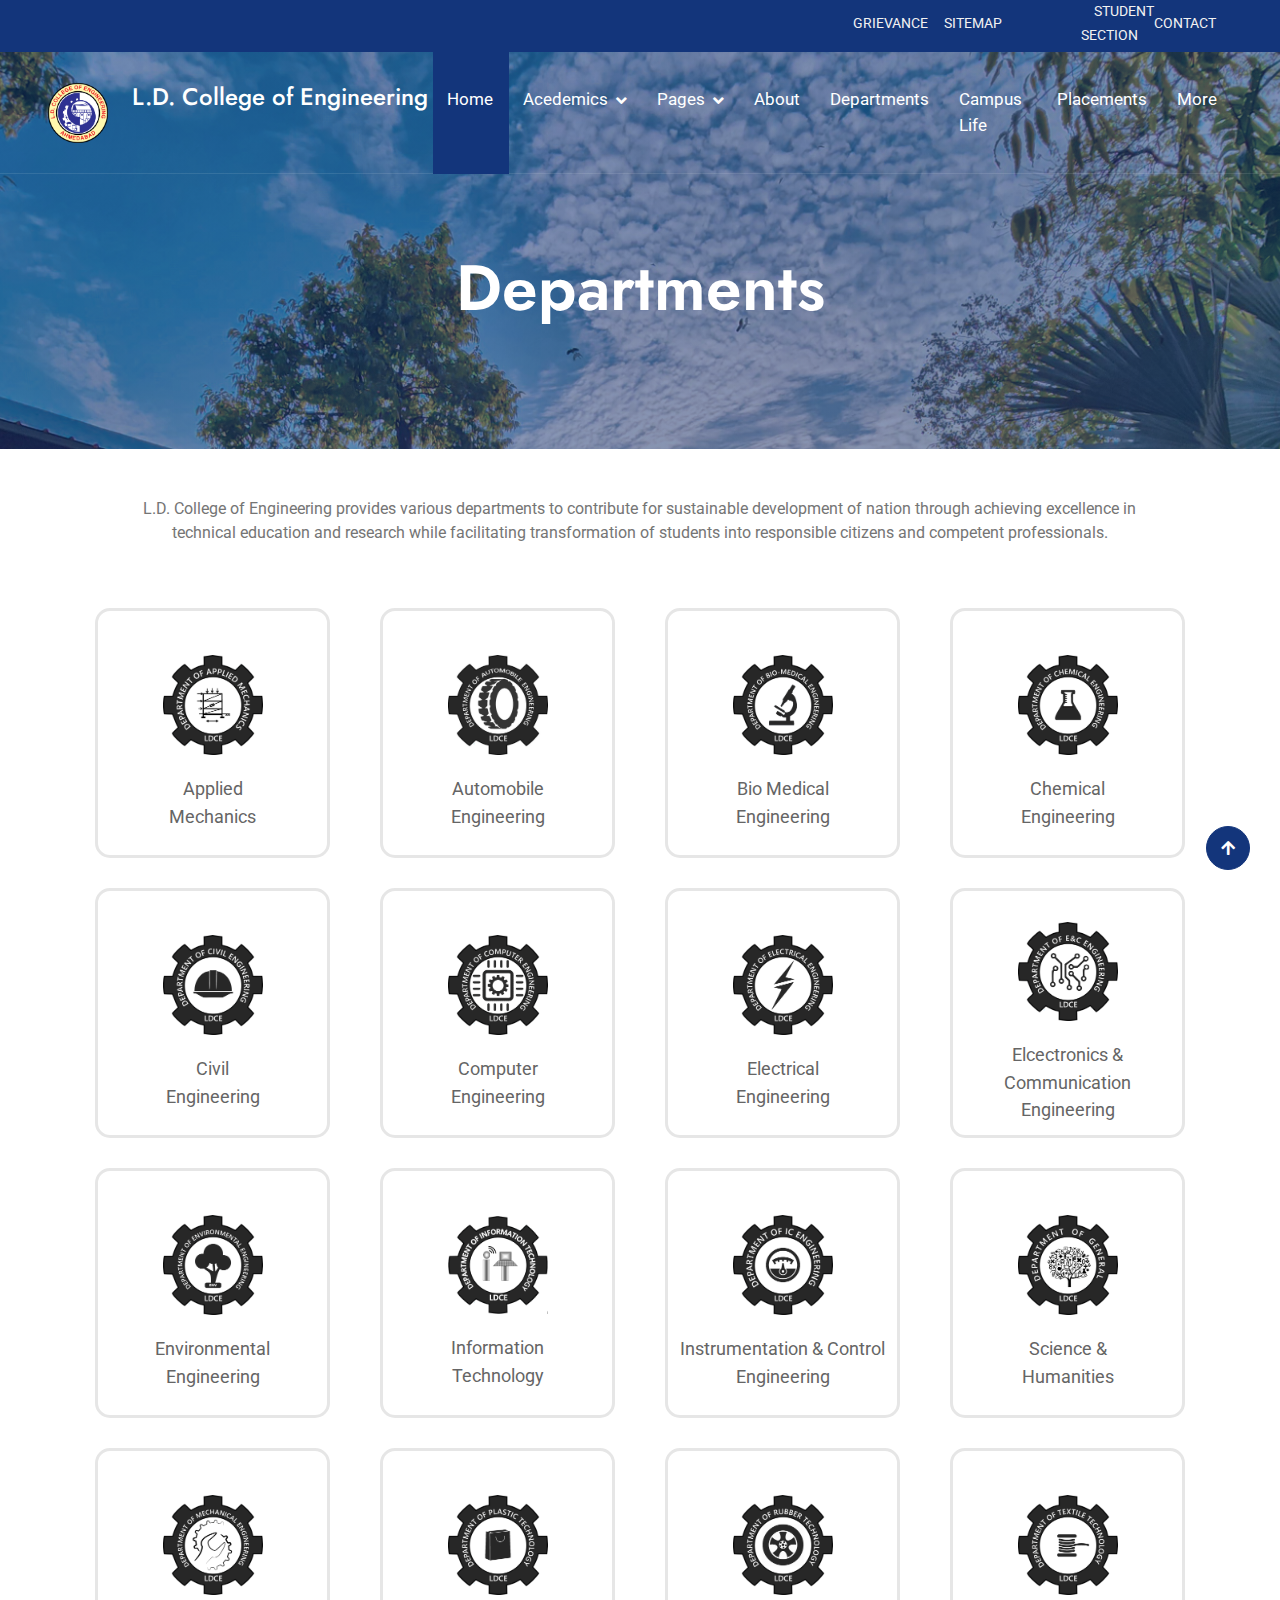
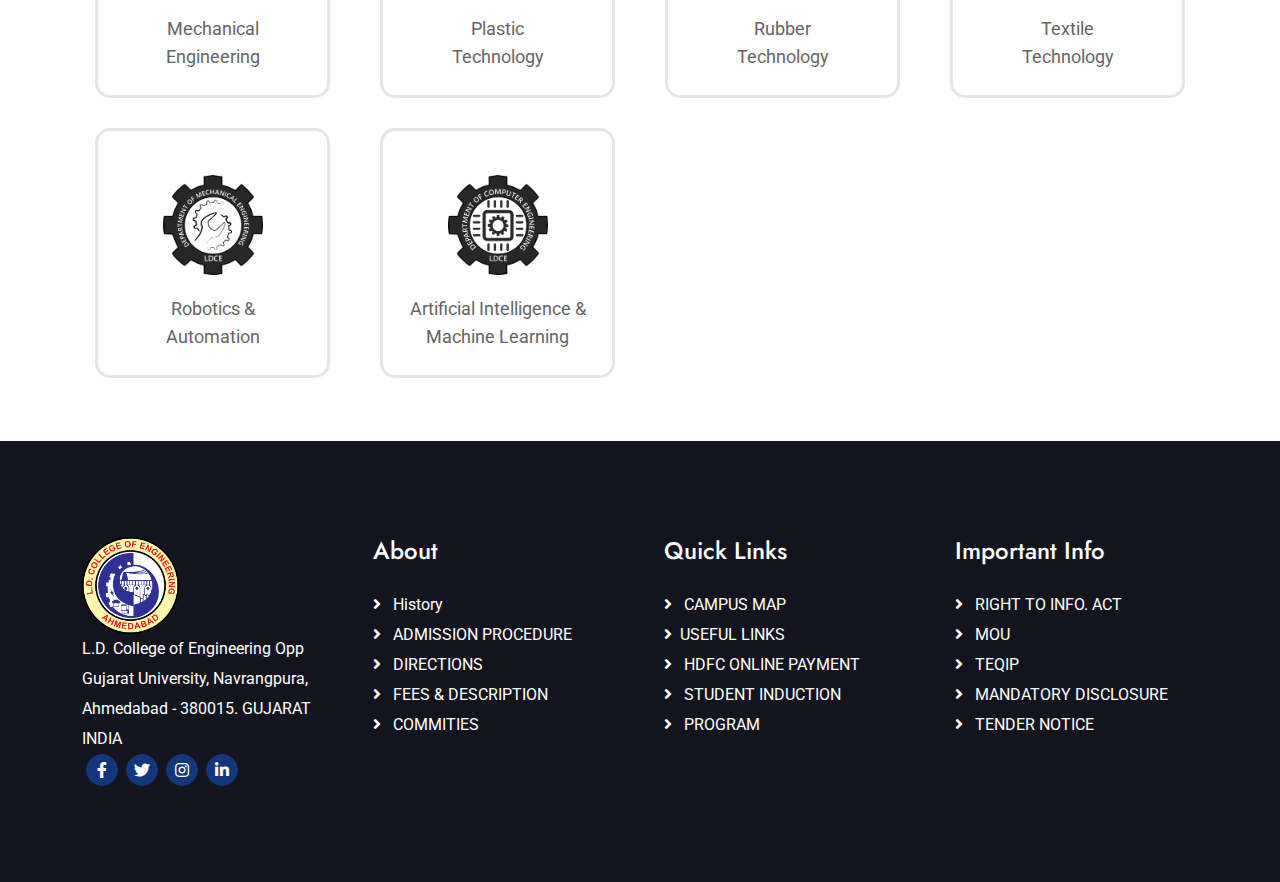
<file: departments.html>
<!DOCTYPE html>
<html lang="en">
<head>
    <meta charset="UTF-8">
    <meta name="viewport" content="width=device-width, initial-scale=1.0">
    <title>Departments || LDCE</title>

        <!-- Google Web Fonts -->
        <link rel="preconnect" href="https://fonts.googleapis.com">
        <link rel="preconnect" href="https://fonts.gstatic.com" crossorigin>
        <link href="https://fonts.googleapis.com/css2?family=Jost:wght@500;600&family=Roboto&display=swap" rel="stylesheet">
    
        <!-- Icon Font Stylesheet -->
        <link rel="stylesheet" href="https://use.fontawesome.com/releases/v5.15.4/css/all.css" />
        <link href="https://cdn.jsdelivr.net/npm/bootstrap-icons@1.4.1/font/bootstrap-icons.css" rel="stylesheet">
    
        <!-- Libraries Stylesheet -->
        <link href="lib/owlcarousel/assets/owl.carousel.min.css" rel="stylesheet">
        <link href="lib/lightbox/css/lightbox.min.css" rel="stylesheet">
    
    
        <!-- Customized Bootstrap Stylesheet -->
        <link href="css/bootstrap.min.css" rel="stylesheet">

        <!-- Custom Stylesheet -->
        <link rel="stylesheet" href="./css/style.css">
        <link rel="stylesheet" href="./css/departments.css">
</head>
<body>

    <!-- Topbar Start -->
    <div id="#" class="container-fluid bg-primary px-5 d-none d-lg-block">
        <div class="row gx-0">
            <div class="col-lg-8 text-center text-lg-start mb-2 mb-lg-0">
                <div class="d-inline-flex align-items-center" style="height: 45px;">
                    <!-- <a class="btn btn-sm btn-outline-light btn-sm-square rounded-circle me-2" href=""><i class="fab fa-twitter fw-normal"></i></a>
                        <a class="btn btn-sm btn-outline-light btn-sm-square rounded-circle me-2" href=""><i class="fab fa-facebook-f fw-normal"></i></a>
                        <a class="btn btn-sm btn-outline-light btn-sm-square rounded-circle me-2" href=""><i class="fab fa-linkedin-in fw-normal"></i></a>
                        <a class="btn btn-sm btn-outline-light btn-sm-square rounded-circle me-2" href=""><i class="fab fa-instagram fw-normal"></i></a>
                        <a class="btn btn-sm btn-outline-light btn-sm-square rounded-circle" href=""><i class="fab fa-youtube fw-normal"></i></a> -->
                </div>
            </div>
            <div class="col-lg-4 text-center text-lg-end">
                <div class="d-inline-flex align-items-center" style="height: 45px;">
                    <a href="#"><small class="me-3 text-light"></small></a>
                    <a href="#"><small class="me-3 text-light">GRIEVANCE</small></a>
                    <a href="#"><small class="me-3 text-light">SITEMAP</small></a>
                    <a href="#"><small class="me-3 text-light">STUDENT SECTION</small></a>
                    <a href="#"><small class="me-3 text-light">CONTACT</small></a>

                    <!-- <div class="dropdown">
                            <a href="#" class="dropdown-toggle text-light" data-bs-toggle="dropdown"><small><i class="fa fa-home me-2"></i> My Dashboard</small></a>
                            <div class="dropdown-menu rounded">
                                <a href="#" class="dropdown-item"><i class="fas fa-user-alt me-2"></i> My Profile</a>
                                <a href="#" class="dropdown-item"><i class="fas fa-comment-alt me-2"></i> Inbox</a>
                                <a href="#" class="dropdown-item"><i class="fas fa-bell me-2"></i> Notifications</a>
                                <a href="#" class="dropdown-item"><i class="fas fa-cog me-2"></i> Account Settings</a>
                                <a href="#" class="dropdown-item"><i class="fas fa-power-off me-2"></i> Log Out</a>
                            </div>
                        </div> -->
                </div>
            </div>
        </div>
    </div>
    <!-- Topbar End -->

    <!-- Navbar & Hero Start -->
    <div class="container-fluid position-relative p-0">
        <nav class="navbar navbar-expand-lg navbar-light px-4 px-lg-5 py-3 py-lg-0">
            <a href="" class="navbar-brand p-0">
                <div class="row">
                    <div class="col-lg-6 col-md-6 col-sm-6" style="width: auto;">
                        <img src="img/ldce-logo.png" alt="Logo">
                    </div>
                    <div class="col-lg-6 col-md-6 col-sm-6">
                        <h4><i class=""></i>L.D. College of Engineering</h4>
                    </div>
                </div>

            </a>
            <button class="navbar-toggler" type="button" data-bs-toggle="collapse" data-bs-target="#navbarCollapse">
                <span class="fa fa-bars"></span>
            </button>
            <div class="collapse navbar-collapse" id="navbarCollapse">
                <div class="navbar-nav ms-auto py-0">
                    <a href="index.html" class="nav-item nav-link active">Home</a>



                    <div class="nav-item dropdown">
                        <a href="#" class="nav-link dropdown-toggle" data-bs-toggle="dropdown">Acedemics</a>
                        <div class="dropdown-menu m-0">
                            <a href="" class="dropdown-item">BE Admission & Courses</a>
                            <a href="" class="dropdown-item">PDDC Courses</a>
                            <a href="" class="dropdown-item">PG Admission Courses</a>

                        </div>
                    </div>

                    <div class="nav-item dropdown">
                        <a href="#" class="nav-link dropdown-toggle" data-bs-toggle="dropdown">Pages</a>
                        <div class="dropdown-menu m-0">
                            <a href="" class="dropdown-item">BE Admission & Courses</a>
                            <a href="" class="dropdown-item">PDDC Courses</a>
                            <a href="" class="dropdown-item">PG Admission Courses</a>

                        </div>
                    </div>

                    <a href="#" class="nav-item nav-link">About</a>
                    <a href="#" class="nav-item nav-link">Departments</a>
                    <a href="#" class="nav-item nav-link">Campus Life</a>
                    <a href="#" class="nav-item nav-link">Placements</a>
                    <a href="#" class="nav-item nav-link">More</a>

                    <!-- <div class="nav-item dropdown">
                            <a href="#" class="nav-link dropdown-toggle" data-bs-toggle="dropdown">Pages</a>
                           
                       
                            <div class="dropdown-menu m-0">
                                <a href="destination.html" class="dropdown-item">Destination</a>
                                <a href="tour.html" class="dropdown-item">Explore Tour</a>
                                <a href="booking.html" class="dropdown-item">Travel Booking</a>
                                <a href="gallery.html" class="dropdown-item">Our Gallery</a>
                                <a href="guides.html" class="dropdown-item">Travel Guides</a>
                                <a href="testimonial.html" class="dropdown-item">Testimonial</a>
                                <a href="404.html" class="dropdown-item">404 Page</a>
                            </div>
                        </div>
                        -->

                </div>
                <!-- <a href="" class="btn btn-primary rounded-pill py-2 px-4 ms-lg-4">Book Now</a> -->
            </div>
        </nav>
        <!-- Header Start -->
        <div class="container-fluid bg-dept">
            <div class="container text-center py-5" style="max-width: 900px;">
                <h3 class="text-white display-3 mb-4">Departments</h3>
            </div>
        </div>
        <!-- Header End -->

        <!-- departments Start -->

        <section class="container background-light py-5">
            <div class="mx-auto mb-5 text-center vision" >
                <p class="">
                    L.D. College of Engineering provides various departments to contribute for sustainable development of nation through achieving excellence in technical education and research while facilitating transformation of students into responsible citizens and competent professionals.
                </p>
            </div>

            <!--? Department Presentation -->

            <div class="row text-center">
                <div class="dept-box col-lg-3 col-md-3 col-sm-12">
                    <div class="dept-content">
                        <img class="dept-logo" src="./img/dept-logo//applied-mechanics-logo.png" alt="" srcset="">
                        <a href="">Applied <br>
                             Mechanics</a>
                    </div>
                </div>
                <div class="dept-box col-lg-3 col-md-3 col-sm-12">
                    <div class="dept-content">
                        <img class="dept-logo" src="./img/dept-logo/automobile-engineering-logo.jpg" alt="" srcset="">
                        <a href="">Automobile <br>
                             Engineering</a>
                    </div>
                </div>
                <div class="dept-box col-lg-3 col-md-3 col-sm-12">
                    <div class="dept-content">
                        <img class="dept-logo" src="./img/dept-logo/biomedical-engineering-logo.png" alt="" srcset="">
                        <a href="">Bio Medical <br>
                             Engineering</a>
                    </div>
                </div>
                <div class="dept-box col-lg-3 col-md-3 col-sm-12">
                    <div class="dept-content">
                        <img class="dept-logo" src="./img/dept-logo/chemical-engineering-logo.png" alt="" srcset="">
                        <a href="">Chemical <br>
                             Engineering</a>
                    </div>
                </div>
            </div>


            <div class="row text-center">
                <div class="dept-box col-lg-3 col-md-3 col-sm-12">
                    <div class="dept-content">
                        <img class="dept-logo" src="./img/dept-logo/civil-engineering-logo.png" alt="" srcset="">
                        <a href="">Civil <br>
                             Engineering</a>
                    </div>
                </div>
                <div class="dept-box col-lg-3 col-md-3 col-sm-12">
                    <div class="dept-content">
                        <img class="dept-logo" src="./img/dept-logo/computer-engineering-logo.png" alt="" srcset="">
                        <a href="">Computer <br>
                             Engineering</a>
                    </div>
                </div>
                <div class="dept-box col-lg-3 col-md-3 col-sm-12">
                    <div class="dept-content">
                        <img class="dept-logo" src="./img/dept-logo/electrical-engineering-logo.png" alt="" srcset="">
                        <a href="">Electrical <br>
                             Engineering</a>
                    </div>
                </div>
                <div class="dept-box col-lg-3 col-md-3 col-sm-12">
                    <div class="dept-content">
                        <img class="dept-logo" src="./img/dept-logo/electronics-&-communication-engineering-logo.png" alt="" srcset="">
                        <a href="">Elcectronics & Communication <br>
                             Engineering</a>
                    </div>
                </div>
            </div>

            <div class="row text-center">
                <div class="dept-box col-lg-3 col-md-3 col-sm-12">
                    <div class="dept-content">
                        <img class="dept-logo" src="./img/dept-logo/environmental-engineering-logo.png" alt="" srcset="">
                        <a href="">Environmental <br>
                             Engineering</a>
                    </div>
                </div>
                <div class="dept-box col-lg-3 col-md-3 col-sm-12">
                    <div class="dept-content">
                        <img class="dept-logo" src="./img/dept-logo/information-technology-logo.png" alt="" srcset="">
                        <a href="">Information <br>
                             Technology</a>
                    </div>
                </div>
                <div class="dept-box col-lg-3 col-md-3 col-sm-12">
                    <div class="dept-content">
                        <img class="dept-logo" src="./img/dept-logo/instrumentation-control-engineering-logo.png" alt="" srcset="">
                        <a href="">Instrumentation & Control <br>
                             Engineering</a>
                    </div>
                </div>
                <div class="dept-box col-lg-3 col-md-3 col-sm-12">
                    <div class="dept-content">
                        <img class="dept-logo" src="./img/dept-logo/general-logo.png" alt="" srcset="">
                        <a href="">Science & <br>
                             Humanities</a>
                    </div>
                </div>
            </div>

            <div class="row text-center">
                <div class="dept-box col-lg-3 col-md-3 col-sm-12">
                    <div class="dept-content">
                        <img class="dept-logo" src="./img/dept-logo/mechanical-engineering-logo.png" alt="" srcset="">
                        <a href="">Mechanical <br>
                             Engineering</a>
                    </div>
                </div>
                <div class="dept-box col-lg-3 col-md-3 col-sm-12">
                    <div class="dept-content">
                        <img class="dept-logo" src="./img/dept-logo/plastic-technology-logo.png" alt="" srcset="">
                        <a href="">Plastic <br>
                             Technology</a>
                    </div>
                </div>
                <div class="dept-box col-lg-3 col-md-3 col-sm-12">
                    <div class="dept-content">
                        <img class="dept-logo" src="./img/dept-logo/rubber-technology-logo.png" alt="" srcset="">
                        <a href="">Rubber <br>
                             Technology</a>
                    </div>
                </div>
                <div class="dept-box col-lg-3 col-md-3 col-sm-12">
                    <div class="dept-content">
                        <img class="dept-logo" src="./img/dept-logo/textile-technology-logo.png" alt="" srcset="">
                        <a href="">Textile <br>
                             Technology</a>
                    </div>
                </div>
            </div>

            <div class="row text-center">
                <div class="dept-box col-lg-3 col-md-3 col-sm-12">
                    <div class="dept-content">
                        <img class="dept-logo" src="./img/dept-logo/mechanical-engineering-logo.png" alt="" srcset="">
                        <a href="">Robotics & <br>
                             Automation</a>
                    </div>
                </div>
                <div class="dept-box col-lg-3 col-md-3 col-sm-12">
                    <div class="dept-content">
                        <img class="dept-logo" src="./img/dept-logo/computer-engineering-logo (1).png" alt="" srcset="">
                        <a href="">Artificial Intelligence & <br>
                             Machine Learning</a>
                    </div>
                </div>
            </div>

        </section>


        <!--? Departments Section Ends -->


            <!-- Footer Start -->
    <div class="container-fluid footer py-5">
        <div class="container py-5">
            <div class="row g-5">
                <div class="col-md-6 col-lg-6 col-xl-3">
                    <div class="footer-item d-flex flex-column">
                        <!-- <h4 class="mb-4 text-white">Get In Touch</h4> -->
                        <img src="img/ldce-logo.png" width="40%" alt="Logo">

                        <a href=""><i class=""></i> L.D. College of Engineering Opp Gujarat University, Navrangpura,
                            Ahmedabad - 380015. GUJARAT INDIA</a>
                        <!-- <a href=""><i class="fas fa-envelope me-2"></i> info@example.com</a>
                        <a href=""><i class="fas fa-phone me-2"></i> +012 345 67890</a>
                        <a href="" class="mb-3"><i class="fas fa-print me-2"></i> +012 345 67890</a> -->
                        <div class="d-flex align-items-center">
                            <!-- <i class="fas fa-share fa-2x text-white me-2"></i> -->
                            <a class="btn-square btn btn-primary rounded-circle mx-1" href=""><i
                                    class="fab fa-facebook-f"></i></a>
                            <a class="btn-square btn btn-primary rounded-circle mx-1" href=""><i
                                    class="fab fa-twitter"></i></a>
                            <a class="btn-square btn btn-primary rounded-circle mx-1" href=""><i
                                    class="fab fa-instagram"></i></a>
                            <a class="btn-square btn btn-primary rounded-circle mx-1" href=""><i
                                    class="fab fa-linkedin-in"></i></a>
                        </div>
                    </div>
                </div>
                <div class="col-md-6 col-lg-6 col-xl-3">
                    <div class="footer-item d-flex flex-column">
                        <h4 class="mb-4 text-white">About</h4>
                        <a href=""><i class="fas fa-angle-right me-2"></i> History</a>
                        <a href=""><i class="fas fa-angle-right me-2"></i> ADMISSION PROCEDURE</a>
                        <a href=""><i class="fas fa-angle-right me-2"></i> DIRECTIONS</a>
                        <a href=""><i class="fas fa-angle-right me-2"></i> FEES & DESCRIPTION</a>
                        <a href=""><i class="fas fa-angle-right me-2"></i> COMMITIES</a>
                    </div>
                </div>
                <div class="col-md-6 col-lg-6 col-xl-3">
                    <div class="footer-item d-flex flex-column">
                        <h4 class="mb-4 text-white">Quick Links</h4>
                        <a href=""><i class="fas fa-angle-right me-2"></i> CAMPUS MAP</a>
                        <a href=""><i class="fas fa-angle-right me-2"></i>USEFUL LINKS</a>
                        <a href=""><i class="fas fa-angle-right me-2"></i> HDFC ONLINE PAYMENT</a>
                        <a href=""><i class="fas fa-angle-right me-2"></i> STUDENT INDUCTION</a>
                        <a href=""><i class="fas fa-angle-right me-2"></i> PROGRAM</a>
                    </div>
                </div>
                <div class="col-md-6 col-lg-6 col-xl-3">
                    <div class="footer-item d-flex flex-column">
                        <h4 class="mb-4 text-white">Important Info</h4>
                        <a href=""><i class="fas fa-angle-right me-2"></i> RIGHT TO INFO. ACT</a>
                        <a href=""><i class="fas fa-angle-right me-2"></i> MOU</a>
                        <a href=""><i class="fas fa-angle-right me-2"></i> TEQIP</a>
                        <a href=""><i class="fas fa-angle-right me-2"></i> MANDATORY DISCLOSURE</a>
                        <a href=""><i class="fas fa-angle-right me-2"></i> TENDER NOTICE</a>
                    </div>
                </div>
                <!-- <div class="col-md-6 col-lg-6 col-xl-3">
                    <div class="footer-item">
                        <div class="row gy-3 gx-2 mb-4">
                            <div class="col-xl-6">
                                <form>
                                    <div class="form-floating">
                                        <select class="form-select bg-dark border" id="select1">
                                            <option value="1">Arabic</option>
                                            <option value="2">German</option>
                                            <option value="3">Greek</option>
                                            <option value="3">New York</option>
                                        </select>
                                        <label for="select1">English</label>
                                    </div>
                                </form>
                            </div>
                            <div class="col-xl-6">
                                <form>
                                    <div class="form-floating">
                                        <select class="form-select bg-dark border" id="select1">
                                            <option value="1">USD</option>
                                            <option value="2">EUR</option>
                                            <option value="3">INR</option>
                                            <option value="3">GBP</option>
                                        </select>
                                        <label for="select1">$</label>
                                    </div>
                                </form>
                            </div>
                        </div>
                        <h4 class="text-white mb-3">Payments</h4>
                        <div class="footer-bank-card">
                            <a href="#" class="text-white me-2"><i class="fab fa-cc-amex fa-2x"></i></a>
                            <a href="#" class="text-white me-2"><i class="fab fa-cc-visa fa-2x"></i></a>
                            <a href="#" class="text-white me-2"><i class="fas fa-credit-card fa-2x"></i></a>
                            <a href="#" class="text-white me-2"><i class="fab fa-cc-mastercard fa-2x"></i></a>
                            <a href="#" class="text-white me-2"><i class="fab fa-cc-paypal fa-2x"></i></a>
                            <a href="#" class="text-white"><i class="fab fa-cc-discover fa-2x"></i></a>
                        </div>
                    </div>
                </div> -->
            </div>
        </div>
    </div>
    <!-- Footer End -->

    <!-- Copyright Start -->
    <!-- <div class="container-fluid copyright text-body py-4">
        <div class="container">
            <div class="row g-4 align-items-center">
                <div class="col-md-6 text-center text-md-end mb-md-0">
                    <i class="fas fa-copyright me-2"></i><a class="text-white" href="#">Your Site Name</a>, All right
                    reserved.
                </div>
                <div class="col-md-6 text-center text-md-start"> -->
    <!--/*** This template is free as long as you keep the below author’s credit link/attribution link/backlink. ***/-->
    <!--/*** If you'd like to use the template without the below author’s credit link/attribution link/backlink, ***/-->
    <!--/*** you can purchase the Credit Removal License from "https://htmlcodex.com/credit-removal". ***/-->
    <!-- Designed By <a class="text-white" href="https://htmlcodex.com">HTML Codex</a> Distributed By <a
                        href="https://themewagon.com">ThemeWagon</a>
                </div>
            </div>
        </div>
    </div>
    </div> -->
    <!-- Copyright End -->

    <!-- Back to Top -->
    <a href="#" class="btn btn-primary btn-primary-outline-0 btn-md-square back-to-top"><i
            class="fa fa-arrow-up"></i></a>


    <!-- JavaScript Libraries -->
    <script src="https://ajax.googleapis.com/ajax/libs/jquery/3.6.4/jquery.min.js"></script>
    <script src="https://cdn.jsdelivr.net/npm/bootstrap@5.0.0/dist/js/bootstrap.bundle.min.js"></script>
    <script src="lib/easing/easing.min.js"></script>
    <script src="lib/waypoints/waypoints.min.js"></script>
    <script src="lib/owlcarousel/owl.carousel.min.js"></script>
    <script src="lib/lightbox/js/lightbox.min.js"></script>


    <!-- Template Javascript -->
    <script src="js/main.js"></script>
    
</body>
</html>
</file>
<file: css/style.css>
/*** Spinner Start ***/
/*** Spinner ***/
#spinner {
    opacity: 0;
    visibility: hidden;
    transition: opacity .5s ease-out, visibility 0s linear .5s;
    z-index: 99999;
}

#spinner.show {
    transition: opacity .5s ease-out, visibility 0s linear 0s;
    visibility: visible;
    opacity: 1;
}
/*** Spinner End ***/

.back-to-top {
    position: fixed;
    right: 30px;
    bottom: 30px;
    display: flex;
    width: 45px;
    height: 45px;
    align-items: center;
    justify-content: center;
    transition: 0.5s;
    z-index: 99;
}

/*** Button Start ***/
.btn {
    font-weight: 600;
    transition: .5s;
}

.btn-square {
    width: 32px;
    height: 32px;
}

.btn-sm-square {
    width: 34px;
    height: 34px;
}

.btn-md-square {
    width: 44px;
    height: 44px;
}

.btn-lg-square {
    width: 56px;
    height: 56px;
}

.btn-square,
.btn-sm-square,
.btn-md-square,
.btn-lg-square {
    padding: 0;
    display: flex;
    align-items: center;
    justify-content: center;
    font-weight: normal;
    border-radius: 50%;
}

.btn.btn-primary {
    box-shadow: inset 0 0 0 0 var(--bs-primary);
}

.btn.btn-primary:hover {
    box-shadow: inset 300px 0 0 0 var(--bs-light) !important;
    color: var(--bs-primary) !important;
}

.btn.btn-light {
    box-shadow: inset 0 0 0 0 var(--bs-primary);
}

.btn.btn-light:hover {
    box-shadow: inset 300px 0 0 0 var(--bs-primary);
    color: var(--bs-light) !important;
}

.btn-hover {
    transition: 0.5s;
}

.btn-hover:hover {
    color: var(--bs-secondary) !important;
}

/*** Section Title Start ***/
.section-title {
    position: relative;
    display: inline-block;
    text-transform: uppercase;
    color: var(--bs-primary);
}

.section-title::before {
    content: "";
    width: 50px;
    position: absolute;
    top: 50%;
    right: 0;
    transform: translateY(-50%);
    margin-right: -50px;
    border: 1px solid var(--bs-primary) !important;
}

.section-title::after {
    content: "";
    width: 50px;
    position: absolute;
    top: 50%;
    left: 0;
    transform: translateY(-50%);
    margin-left: -50px;
    border: 1px solid var(--bs-primary) !important;
}


/*** Topbar Start ***/
.fixed-top .container {
    transition: 0.5s;
}

.topbar {
    padding: 2px 10px 2px 20px;
    background: var(--bs-primary) !important;
}

.topbar a,
.topbar a i {
    transition: 0.5s;
}

.topbar a:hover,
.topbar a i:hover {
    color: var(--bs-secondary) !important;
}


@media (max-width: 768px) {
    .topbar {
        display: none;    
    }
}
/*** Topbar End ***/


/*** Navbar ***/
.navbar-light .navbar-nav .nav-link {
    font-family: 'Roboto', sans-serif;
    position: relative;
    padding: 35px 15px;
    color: var(--bs-white) !important;
    font-size: 17px;
    font-weight: 400;
    outline: none;
    transition: .5s;
}

.sticky-top.navbar-light .navbar-nav .nav-link {
    padding: 20px 15px;
    color: var(--bs-dark) !important;
}

.navbar-light .navbar-nav .nav-link:hover,
.navbar-light .navbar-nav .nav-link.active {
    color: var(--bs-white) !important;
}

.navbar-light .navbar-brand h4 {
    color: var(--bs-white);
}

.sticky-top.navbar-light .navbar-brand h4 {
    color: var(--bs-primary);
}

.navbar-light .navbar-brand img {
    max-height: 60px;
    transition: .5s;
}

.sticky-top.navbar-light .navbar-brand img {
    max-height: 45px;
}

.navbar .dropdown-toggle::after {
    border: none;
    content: "\f107";
    font-family: "Font Awesome 5 Free";
    font-weight: 900;
    vertical-align: middle;
    margin-left: 8px;
}

@media (min-width: 1200px) {
    .navbar .nav-item .dropdown-menu {
        display: block;
        visibility: hidden;
        top: 100%;
        transform: rotateX(-75deg);
        transform-origin: 0% 0%;
        border: 0;
        border-radius: 10px;
        transition: .5s;
        opacity: 0;
    }
}

.dropdown .dropdown-menu a:hover {
    background: var(--bs-primary);
    color: var(--bs-white);
}

.navbar .nav-item:hover .dropdown-menu {
    transform: rotateX(0deg);
    visibility: visible;
    background: var(--bs-light);
    transition: .5s;
    opacity: 1;
}

@media (max-width: 991.98px) {
    .sticky-top.navbar-light {
        position: relative;
        background: var(--bs-white);
    }

    .navbar-light .navbar-brand h4 {
        color: var(--bs-primary);
    }

    .navbar.navbar-expand-lg .navbar-toggler {
        padding: 10px 20px;
        border: 1px solid var(--bs-primary);
        color: var(--bs-primary);
    }

    .navbar-light .navbar-collapse {
        margin-top: 15px;
        border-top: 1px solid #DDDDDD;
    }

    .navbar-light .navbar-nav .nav-link,
    .sticky-top.navbar-light .navbar-nav .nav-link {
        padding: 10px 0;
        color: var(--bs-dark) !important;
    }

    .navbar-light .navbar-nav .nav-link:hover,
    .navbar-light .navbar-nav .nav-link.active  {
        color: var(--bs-primary) !important;
    }

    .navbar-light .navbar-brand img {
        max-height: 45px;
    }
}

@media (min-width: 992px) {
    .navbar-light {
        position: absolute;
        width: 100%;
        top: 0;
        left: 0;
        border-bottom: 1px solid rgba(255, 255, 255, .1);
        z-index: 999;
    }
    
    .sticky-top.navbar-light {
        position: fixed;
        background: var(--bs-light);
    }

    .navbar-light .navbar-nav .nav-link::before {
        position: absolute;
        content: "";
        width: 100%;
        height: 0;
        bottom: -1px;
        left: 0;
        background: var(--bs-primary);
        transition: .5s;
        z-index: -1;
    }

    .navbar-light .navbar-nav .nav-link:hover::before,
    .navbar-light .navbar-nav .nav-link.active::before {
        height: calc(100% + 1px);
        left: 1px;
    }

    .navbar-light .navbar-nav .nav-link.nav-contact::before {
        display: none;
    }
}

/*** Carousel Hero Header Start ***/
.carousel-header .carousel-control-prev,
.carousel-header .carousel-control-next {
    background: transparent;
}

.carousel-header .carousel-control-prev .carousel-control-prev-icon {
    position: absolute;
    top: 50%;
    left: 0;
    transform: translateY(-50%);
    padding: 25px 30px;
    border-top-left-radius: 0;
    border-top-right-radius: 50px;
    border-bottom-left-radius: 0;
    border-bottom-right-radius: 50px;
    background-size: 60% 60%;
}

.carousel-header .carousel-control-next .carousel-control-next-icon {
    position: absolute;
    top: 50%;
    right: 0;
    transform: translateY(-50%);
    padding: 25px 30px;
    border-top-left-radius: 50px;
    border-top-right-radius: 0;
    border-bottom-left-radius: 50px;
    border-bottom-right-radius: 0;
    background-size: 60% 60%;

}

.carousel-header .carousel .carousel-indicators li,
.carousel-header .carousel .carousel-indicators li,
.carousel-header .carousel .carousel-indicators li {
    opacity: 0;
}

.carousel-header .carousel-inner .carousel-item {
    position: relative;
    min-height: 100vh 
}

.carousel-header .carousel-inner .carousel-item img {
    position: absolute;
    width: 100%;
    height: 100%;
    object-fit: cover;
}

.carousel-header .carousel-inner .carousel-item .carousel-caption  {
    position: absolute;
    width: 100%;
    height: 100%;
    top: 0;
    left: 0;
    padding-top: 60px;
    display: flex;
    align-items: center;
    justify-content: center;
    text-align: center;
    background: linear-gradient(rgba(0, 0, 0, .5), rgba(0, 0, 0, 0.5));
    background-size: cover;
}

@media (max-width: 768px) {
    .carousel-header .carousel-inner .carousel-item img,
    .carousel-header .carousel-inner .carousel-item .carousel-caption {
        height: 700px;
        margin-top: -100px;
    }

    .carousel-header {
        height: 700px !important;
    }

    .carousel-header .carousel-control-prev .carousel-control-prev-icon,
    .carousel-header .carousel-control-next .carousel-control-next-icon {
        opacity: 0;
    }
    
    .search-bar {
        margin-top: -100px;
        transition: 0.5s;
    }
}
/*** Carousel Hero Header End ***/


/*** Single Page Hero Header Start ***/
.bg-breadcrumb {
    background: linear-gradient(rgba(19, 53, 123, 0.5), rgba(19, 53, 123, 0.5)), url(../img/breadcrumb-bg.jpg);
    background-position: center center;
    background-repeat: no-repeat;
    background-size: cover;
    background-attachment: fixed;
    padding: 150px 0 50px 0;
}

.bg-breadcrumb .breadcrumb-item a {
    color: var(--bs-secondary) !important;
}
/*** Single Page Hero Header End ***/


/*** About Start ***/
.about .container .section-about-title {
    position: relative;
    display: inline-block;
    text-transform: uppercase;
    color: var(--bs-primary);
}

.about .container .section-about-title::before {
    content: "";
    width: 50px;
    position: absolute;
    top: 50%;
    right: 0;
    transform: translateY(-50%);
    margin-right: -50px;
    border: 1px solid var(--bs-primary) !important;
}
/*** About End ***/


/*** Services Start ***/
.service .service-content-inner {
    transition: 0.5s;
}
.service .service-content-inner:hover {
    position: relative;
    background: var(--bs-primary) !important;
}

.service .service-content-inner .service-content h5,
.service .service-content-inner .service-content p,
.service .service-content-inner .service-icon i {
    transition: 0.5s;
}

.service .service-content-inner:hover .service-content h5,
.service .service-content-inner:hover .service-content p,
.service .service-content-inner:hover .service-icon i {
    color: var(--bs-white) !important;
}
/*** Service End ***/


/*** Destination Start ***/
.destination .tab-class .tab-content .tab-pane .destination-img {
    position: relative;
    overflow: hidden;
    border-radius: 10px;
    z-index: 1;
}

.destination .tab-class .tab-content .tab-pane .destination-img .destination-overlay {
    position: absolute;
    bottom: -100%;
    left: 0;
    z-index: 3;
    transition: 0.5s;
}

.destination .tab-class .tab-content .tab-pane .destination-img .search-icon {
    position: absolute;
    width: 100%;
    height: 100%;
    top: 0;
    right: 0;
    display: flex;
    justify-content: end;
    padding: 20px 20px 0 0;
    background: rgba(0, 0, 0, 0.1);
    border-radius: 10px;
    transition: 0.5s;

}

.destination .tab-class .tab-content .tab-pane .destination-img .search-icon a i {
    opacity: 0;
    transition: 0.5s;
}

.destination .tab-class .nav-item {
    padding: 0 0 20px 0;
}
.destination .tab-class .nav-item a.active {
    background: var(--bs-primary) !important;
}

.destination .tab-class .nav-item a.active span {
    color: var(--bs-white) !important;
}

.destination .tab-class .tab-content .destination-img:hover .search-icon {
    background: rgba(19, 53, 123, 0.4);
}

.destination .tab-class .tab-content .destination-img:hover .destination-overlay {
    bottom: 0;
}

.destination .tab-class .tab-content .destination-img:hover .search-icon a i {
    opacity: 1;
}

.destination .tab-class .tab-content .destination-img img {
    transition: 0.5s;
}

.destination .tab-class .tab-content .destination-img:hover img {
    transform: scale(1.2);
}
/*** Destination End ***/


/*** Packages Start ***/
.packages .packages-item .packages-img {
    position: relative;
    overflow: hidden;
    transition: 0.5s;
    border-top-right-radius: 10px;
    border-top-left-radius: 10px;
    z-index: 1;
}

.packages .packages-item .packages-img .packages-info {
    background: rgba(0, 0, 0, .3);
}

.packages .packages-item .packages-img .packages-info small,
.packages .packages-item .packages-img .packages-info small i {
    color: var(--bs-white);
    transition: 0.5s;
}

.packages .packages-item .packages-img::after {
    position: absolute;
    content: "";
    width: 0;
    height: 0;
    top: 50%;
    left: 50%;
    transform: translate(-50%, -50%);
    border: 0px solid;
    border-radius: 10px !important;
    visibility: hidden;
    transition: 0.7s;
    z-index: 3;
}

.packages .packages-item .packages-img:hover.packages-img::after {
    width: 100%;
    height: 100%;
    border: 300px solid;
    border-color: rgba(19, 53, 123, 0.6) rgba(19, 53, 123, 0.6) rgba(19, 53, 123, 0.6) rgba(19, 53, 123, 0.6);
    visibility: visible;
}

.packages .packages-item .packages-img small,
.packages .packages-item .packages-img small i {
    transition: 0.5s;
}

.packages .packages-item .packages-img:hover small,
.packages .packages-item .packages-img:hover small i {
    color: var(--bs-white) !important;

}

.packages .packages-item .packages-img img {
    transition: 0.5s;
}

.packages .packages-item .packages-img:hover img {
    transform: scale(1.3);
}

.packages .packages-item .packages-img .packages-price {
    position: absolute;
    width: 100px; 
    top: 0; 
    left: 50%; 
    transform: translateX(-50%);
    display: inline-block;
    background: var(--bs-primary);
    color: var(--bs-white);
    border-bottom-left-radius: 10px;
    border-bottom-right-radius: 10px; 
    z-index: 5;
}

.packages .packages-carousel {
    position: relative;
}

.packages .packages-carousel .owl-nav .owl-prev {
    position: absolute;
    top: -50px;
    left: 0;
    padding: 5px 30px;
    border: 1px solid var(--bs-primary);
    border-radius: 30px;
    transition: 0.5s;
}

.packages .packages-carousel .owl-nav .owl-next {
    position: absolute;
    top: -50px;
    right: 0;
    padding: 5px 30px;
    border: 1px solid var(--bs-primary);
    border-radius: 30px;
    transition: 0.5s;
}

.packages .packages-carousel .owl-nav .owl-prev i,
.packages .packages-carousel .owl-nav .owl-next i {
    color: var(--bs-primary);
    font-size: 17px;
    transition: 0.5s;
}

.packages .packages-carousel .owl-nav .owl-prev:hover,
.packages .packages-carousel .owl-nav .owl-next:hover {
    background: var(--bs-primary);
}

.packages .packages-carousel .owl-nav .owl-prev:hover i,
.packages .packages-carousel .owl-nav .owl-next:hover i {
    color: var(--bs-white);
}
/*** Packages End ***/


/*** Explore Tour Start ***/
.ExploreTour .tab-class .nav-item {
    padding: 0 0 20px 0;
}
.ExploreTour .tab-class .nav-item a.active {
    background: var(--bs-primary) !important;
}

.ExploreTour .tab-class .nav-item a.active span {
    color: var(--bs-white) !important;
}


/* National Tour Start */
.ExploreTour #NationalTab-1 .national-item {
    position: relative;
    border-radius: 10px;
    overflow: hidden;
}

.ExploreTour #NationalTab-1 .national-item img {
    transition: 0.5s;
}

.ExploreTour #NationalTab-1 .national-item:hover img {
    transform: scale(1.2);
}

.ExploreTour #NationalTab-1 .national-item .national-content {
    position: absolute;
    width: 100%;
    height: 100%;
    top: 0;
    left: 0;
    border-radius: 10px;
    padding: 20px;
    background: rgba(0, 0, 0, .2);
    display: flex;
    align-items: end;
    justify-content: center;
    transition: 0.5s;
}

.ExploreTour #NationalTab-1 .national-item:hover .national-content {
    background: rgba(19, 53, 123, .6);
}

.ExploreTour #NationalTab-1 .national-item .national-plus-icon {
    position: absolute;
    top: 50%;
    left: 50%;
    transform: translate(-50%, -50%);
    transition: 0.5s;
    opacity: 0;
}

.ExploreTour #NationalTab-1 .national-item:hover .national-plus-icon {
    opacity: 1;
}

.ExploreTour #NationalTab-1 .national-item .tour-offer {
    position: absolute;
    top: -1px;
    left: -1px;
    padding: 20px;
    border-top-right-radius: 40px;
    border-top-left-radius: 20px;
    border-bottom-right-radius: 0;
    border-bottom-left-radius: 80px;
    background: var(--bs-primary);
    color: var(--bs-white);
}

/* International Tour Start */
.ExploreTour #InternationalTab-2 .international-item {
    position: relative;
    border-radius: 10px;
    overflow: hidden;
}

.ExploreTour #InternationalTab-2 .international-item img {
    transition: 0.5s;
}

.ExploreTour #InternationalTab-2 .international-item:hover img {
    transform: scale(1.2);
}

.ExploreTour #InternationalTab-2 .international-item .tour-offer {
    position: absolute;
    top: -1px;
    left: -1px;
    padding: 20px;
    border-top-right-radius: 30px;
    border-top-left-radius: 20px;
    border-bottom-right-radius: 0;
    border-bottom-left-radius: 80px;
    background: var(--bs-primary);
    color: var(--bs-white);
}

.ExploreTour #InternationalTab-2 .international-item .international-content {
    position: absolute;
    width: 100%;
    height: 100%;
    top: 0;
    left: 0;
    border-radius: 10px;
    padding: 20px;
    background: rgba(0, 0, 0, .3);
    display: flex;
    align-items: end;
    justify-content: center;
    transition: 0.5s;
}

.ExploreTour #InternationalTab-2 .international-item:hover .international-content {
    background: rgba(19, 53, 123, .6);
}

.ExploreTour #InternationalTab-2 .international-item .international-content .international-info a {
    font-size: 14px;
}

.ExploreTour #InternationalTab-2 .international-item .international-plus-icon {
    position: absolute;
    top: 50%;
    left: 50%;
    transform: translate(-50%, -50%);
    transition: 0.5s;
    opacity: 0;
}

.ExploreTour #InternationalTab-2 .international-item:hover .international-plus-icon {
    opacity: 1;
}

/* carousel Start */
.ExploreTour #InternationalTab-2 .InternationalTour-carousel .international-item {
    position: relative;
    overflow: hidden;
}

.ExploreTour #InternationalTab-2 .InternationalTour-carousel .owl-dots {
    margin-top: 30px;
    display: flex;
    align-items: center;
    justify-content: center;
}

.ExploreTour #InternationalTab-2 .InternationalTour-carousel .owl-dot {
    position: relative;
    display: inline-block;
    margin: 0 5px;
    width: 15px;
    height: 15px;
    background: var(--bs-light);
    border: 1px solid var(--bs-primary);
    border-radius: 10px;
    transition: 0.5s;
}

.ExploreTour #InternationalTab-2 .InternationalTour-carousel .owl-dot.active {
    width: 40px;
    background: var(--bs-primary);
}
/*** Explore Tour End ***/


/*** Gallery Start ***/
.gallery .gallery-item {
    position: relative;
    overflow: hidden;
    border-radius: 10px;
}

.gallery .gallery-item img {
    min-height: 300px;
    object-fit: cover;
}

.gallery .gallery-item .gallery-content {
    position: absolute;
    width: 100%;
    height: 100%;
    bottom: 0;
    left: 0;
    padding: 15px;
    background: rgba(0, 0, 0, 0.3);
    border-radius: 10px;
    display: flex;
    flex-direction: column;
    justify-content: end;
    transition: 0.5s;
}

.gallery .gallery-item .gallery-content .gallery-info {
    position: relative;
    margin-bottom: -100%;
    opacity: 0;
    transition: 0.5s;
}

.gallery .gallery-item .gallery-plus-icon {
    position: absolute;
    top: 50%;
    left: 50%;
    transform: translate(-50%, -50%);
    transition: 0.5s;
    opacity: 0;
}

.gallery .gallery-item:hover .gallery-content .gallery-info,
.gallery .gallery-item:hover .gallery-plus-icon {
   opacity: 1;
   margin: 0;
}

.gallery .gallery-item img {
    transition: 0.5s;
}

.gallery .gallery-item:hover img {
    transform: scale(1.2);
}

.gallery .gallery-item:hover .gallery-content {
    background: rgba(19, 53, 123, 0.8);
}

.gallery .tab-class .nav-item {
    padding: 0 0 20px 0;
}
.gallery .tab-class .nav-item a.active {
    background: var(--bs-primary) !important;
}

.gallery .tab-class .nav-item a.active span {
    color: var(--bs-white) !important;
}

/*** Gallery End ***/

/*** Tour Booking Start ***/
.booking {
    background: linear-gradient(rgba(19, 53, 123, .8), rgba(19, 53, 123, .8)), url(../img/tour-booking-bg.jpg);
    background-position: center center;
    background-repeat: no-repeat;
    background-size: cover;
    background-attachment: fixed;
    
}


.booking .container .section-booking-title {
    position: relative;
    display: inline-block;
    text-transform: uppercase;
    color: var(--bs-white);
}

.booking .container .section-booking-title::before {
    content: "";
    width: 50px;
    position: absolute;
    top: 50%;
    right: 0;
    transform: translateY(-50%);
    margin-right: -50px;
    border: 1px solid var(--bs-white) !important;
}

.booking .container form .btn.btn-primary {
    box-shadow: inset 0 0 0 0 var(--bs-primary);
}

.booking .container form .btn.btn-primary:hover {
    box-shadow: inset 800px 0 0 0 var(--bs-light) !important;
    color: var(--bs-primary) !important;
}



/*** Tour Booking end ***/

/*** Travel Guide Start ***/
.guide .guide-item .guide-img {
    position: relative;
}

.guide .guide-item .guide-img .guide-icon {
    position: absolute;
    bottom: 0; 
    left: 50%; 
    transform: translate(-50%, -50%);
    margin-bottom: -50px;
    display: flex;
    justify-content: center;
    border: 1px solid var(--bs-primary);
    background: var(--bs-light);
    z-index: 9;
}

.guide .guide-item .guide-img .guide-img-efects {
    position: relative;
    overflow: hidden;
    border-top-right-radius: 10px;
    border-top-left-radius: 10px;
}

.guide .guide-item .guide-img .guide-img-efects::after {
    content: "";
    width: 100%;
    height: 0;
    position: absolute;
    top: 0;
    left: 0;
    transition: 0.5s;
}

.guide .guide-item:hover .guide-img-efects::after {
    height: 100%;
    border-top-right-radius: 10px;
    border-top-left-radius: 10px;
    background: rgba(19, 53, 123, .5);
}

.guide .guide-item .guide-img-efects img {
    transition: 0.5s;
}
.guide .guide-item:hover .guide-img-efects img {
    transform: scale(1.1);
}

.guide .guide-item .guide-title {
    position: relative;
    background: var(--bs-light);
    transition: 0.5s;
}

.guide .guide-item .guide-title::after {
    content: "";
    width: 100%;
    height: 0;
    position: absolute;
    bottom: 0;
    left: 0;
    border-bottom-right-radius: 10px;
    border-bottom-left-radius: 10px;
    transition: 0.5s;
}

.guide .guide-item:hover .guide-title::after {
    height: 100%;
    background: var(--bs-primary) !important;
    color: var(--bs-white);
}

.guide .guide-item .guide-title .guide-title-inner,
.guide .guide-item:hover .guide-title .guide-title-inner h4 {
    transition: 0.5s;
}

.guide .guide-item:hover .guide-title .guide-title-inner {
    position: relative;
    color: var(--bs-white) !important;
    z-index: 2;
}

.guide .guide-item:hover .guide-title .guide-title-inner h4 {
    color: var(--bs-white);
}
/*** Travel Guide End ***/


/*** Blog Start ***/
.blog .blog-item .blog-img {
    position: relative;
}

.blog .blog-item .blog-img .blog-info {
    position: absolute;
    width: 100%;
    left: 0;
    bottom: 0;
    display: flex;
    background: rgba(255, 255, 255, .2);
    color: var(--bs-white);
}

.blog .blog-item .blog-img .blog-img-inner {
    position: relative;
    border-top-right-radius: 10px;
    border-top-left-radius: 10px;
}

.blog .blog-item .blog-img .blog-img-inner .blog-icon {
    position: absolute;
    width: 100%;
    height: 0;
    top: 50%;
    left: 50%;
    transform: translate(-50%, -50%);
    border-top-right-radius: 10px;
    border-top-left-radius: 10px;
    display: flex;
    align-items: center;
    justify-content: center;
    transition: 0.5s;
}

.blog .blog-item .blog-img .blog-img-inner .blog-icon a {
    display: flex;
    align-items: center;
    justify-content: center;
    opacity: 0;
    transition: 0.5s;
}

.blog .blog-item .blog-img:hover .blog-img-inner .blog-icon a {
    opacity: 1;
}

.blog .blog-item .blog-img:hover .blog-img-inner .blog-icon {
    height: 100%;
    background: rgba(19, 53, 123, .6);
    opacity: 1;
}

.blog .blog-item .blog-img .blog-img-inner {
    overflow: hidden;
}

.blog .blog-item .blog-img .blog-img-inner img {
    transition: 0.5s;
}

.blog .blog-item .blog-img:hover .blog-img-inner img {
    transform: scale(1.2);
}
/*** Blog End ***/

/*** Testimonial Start ***/
.testimonial .testimonial-carousel {
    position: relative;
}

.testimonial .testimonial-carousel .testimonial-item .testimonial-img {
    position: relative;
    width: 100px; 
    height: 100px; 
    top: 0; left: 50%; 
    transform: translate(-50%, -50%);
    border: 3px solid var(--bs-primary); 
    border-style: dotted;
    border-radius: 50%;
}

.testimonial .testimonial-carousel .owl-dots {
    margin-top: 30px;
    display: flex;
    align-items: center;
    justify-content: center;
}

.testimonial .testimonial-carousel .owl-dot {
    position: relative;
    display: inline-block;
    margin: 0 5px;
    width: 15px;
    height: 15px;
    background: var(--bs-light);
    border: 1px solid var(--bs-primary);
    border-radius: 10px;
    transition: 0.5s;
}

.testimonial .testimonial-carousel .owl-dot.active {
    width: 40px;
    background: var(--bs-primary);
}

.testimonial .testimonial-carousel .owl-nav .owl-prev {
    position: absolute;
    top: -55px;
    left: 0;
    padding: 5px 30px;
    border: 1px solid var(--bs-primary);
    border-radius: 30px;
    transition: 0.5s;
}

.testimonial .testimonial-carousel .owl-nav .owl-next {
    position: absolute;
    top: -55px;
    right: 0;
    padding: 5px 30px;
    border: 1px solid var(--bs-primary);
    border-radius: 30px;
    transition: 0.5s;
}

.testimonial .testimonial-carousel .owl-nav .owl-prev i,
.testimonial .testimonial-carousel .owl-nav .owl-next i {
    color: var(--bs-primary);
    font-size: 17px;
    transition: 0.5s;
}

.testimonial .testimonial-carousel .owl-nav .owl-prev:hover,
.testimonial .testimonial-carousel .owl-nav .owl-next:hover {
    background: var(--bs-primary);
}

.testimonial .testimonial-carousel .owl-nav .owl-prev:hover i,
.testimonial .testimonial-carousel .owl-nav .owl-next:hover i {
    color: var(--bs-white);
}

.testimonial .testimonial-carousel .owl-item.center .testimonial-item .testimonial-comment {
    background: var(--bs-primary) !important;
    color: var(--bs-white);
    transition: 0.5s;
}

.testimonial .testimonial-carousel .owl-item.center .testimonial-item .testimonial-img {
    border: 3px solid var(--bs-white); 
    border-style: dotted;
    transition: 0.5s;
}
/*** Testimonial End ***/

/*** Contact Start ***/
.contact .container form .btn.btn-primary {
    box-shadow: inset 0 0 0 0 var(--bs-primary);
}

.contact .container form .btn.btn-primary:hover {
    box-shadow: inset 1000px 0 0 0 var(--bs-light) !important;
    color: var(--bs-primary) !important;
}
/*** Contact End ***/

/*** Subscribe Start ***/
.subscribe {
    background: linear-gradient(rgba(19, 53, 123, .6), rgba(19, 53, 123, .6)), url(../img/background-parallax.jpg);
    background-attachment: fixed;
    background-position: center center;
    background-repeat: no-repeat;
    background-size: cover;
}

.subscribe .subscribe-title {
    position: relative;
    display: inline-block;
    text-transform: uppercase;
    color: var(--bs-white);
}

.subscribe .subscribe-title::before {
    content: "";
    width: 50px;
    position: absolute;
    top: 50%;
    right: 0;
    transform: translateY(-50%);
    margin-right: -50px;
    border: 1px solid var(--bs-white) !important;
}

.subscribe .subscribe-title::after {
    content: "";
    width: 50px;
    position: absolute;
    top: 50%;
    left: 0;
    transform: translateY(-50%);
    margin-left: -50px;
    border: 1px solid var(--bs-white) !important;
}
/*** Subscribe End ***/

/*** Footer Start ***/
.footer {
    background: var(--bs-dark);
}
.footer .footer-item a {
    line-height: 30px;
    color: var(--bs-white);
    transition: 0.5s;
}

.footer .footer-item a:hover {
    letter-spacing: 2px;
    color: var(--bs-primary);
}

/*** Footer End ***/

/*** copyright Start ***/
.copyright {
    border-top: 1px solid rgba(255, 255, 255, 0.08);
    background: var(--bs-dark) !important;
}
/*** copyright end ***/
</file>
<file: css/departments.css>
.bg-dept
{
    background: linear-gradient(rgba(19, 53, 123, 0.5), rgba(19, 53, 123, 0.5)), url(../img/20231218_165208.jpg);
    background-position: center center;
    background-repeat: no-repeat;
    background-size: cover;
    background-attachment: fixed;
    padding: 150px 0 50px 0;
}

.vision
{
    max-width: 90%;
}

.row
{
    
}

.dept-box
{
    padding: 15px 25px;
    font-family: 'Roboto', sans-serif;
}

.dept-content
{
    border: 3px solid #e6e6e6;
    border-radius: 15px;
    display: flex;
    flex-direction: column;
    align-items: center;
    justify-content: center;
    height: 250px;
}

.dept-box a
{
    /* margin-top: 10px; */
    color: #656565;
    font-size: 1.15rem;
}

.dept-logo
{
    width: 140px;
    padding: 20px;
}

.dept-content:hover
{
    background-color: var(--bs-primary);
    transition: linear 0.25s;
}

.dept-content:hover a
{
    color: white;
}


.dept-content:hover .dept-logo
{
    width: 150px;
    transition: ease-in 0.1s;
}
</file>
